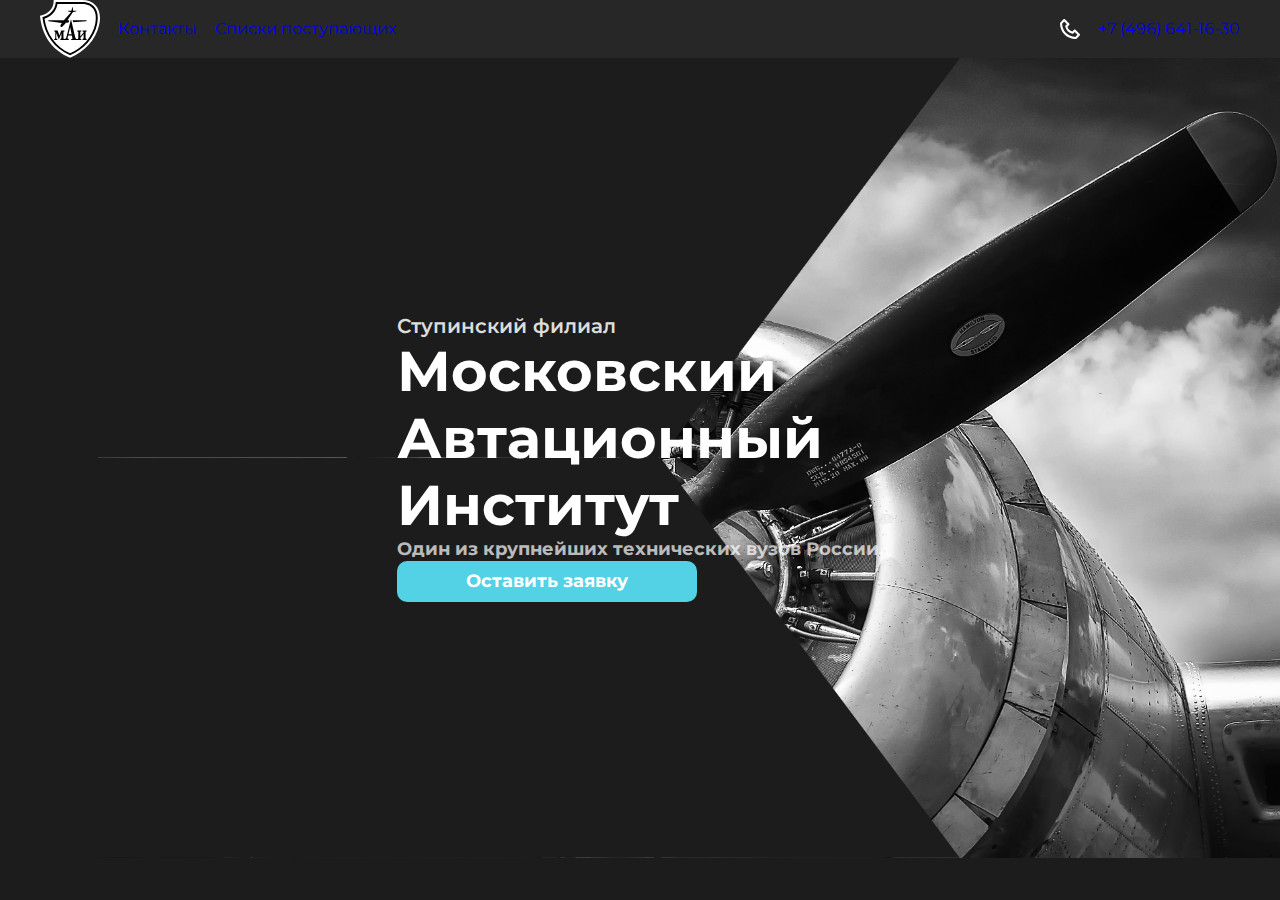
<file: ab MAI v1/abMAI.v1-main/ab MAI v1/index.html>
<!DOCTYPE html>
<html lang="ru">
<html lang="en">
<head>
    <meta charset="UTF-8">
    <meta http-equiv="X-UA-Compatible" content="IE=edge">
    <meta name="viewport" content="width=device-width, initial-scale=1.0">
    <title>СФ МАИ</title>
    <link  rel="stylesheet" href="./css/style.css">
</head>
<body>
    
    <header class="header">
        <div class="wrapper"> 
        <div class="header__wrapper">
            <div class="header__left">
                <div class="header__logo">
                    <a href="/" class="header__logo-link">
                    <img src="./img/svg/logo.svg" alt="МОСКОВСКИЙ АВИАЦИОННЫЙ ИНСТИТУТ" class="header__logo-pic">
                    </a>
                </div>
            
                <nav class="header__nav">
                    <ul class="header__list">

                        <li class="header__item">
                            <a href="#!" class="header__link">Контакты</a>
                        </li>

                        <li class="header__item">
                            <a href="#!" class="header__link">Списки поступающих</a>
                        </li>

                    </ul>
                </nav>
            </div>

            <div class="header__right">
                <div class="header__phone-link">
                    <img src="./img/svg/phone.svg" alt="" class="header__phone-pic">
                </div>
                <div class="header__right-phone">
                <a href="#!" class="header__link">+7 (496) 641-16-30</a>
                </div>
            </div>
        </div>
        </div>
    </header>

    <div class="app">
        <div class="block relative center">
            <div class="absolute" style="left: 0; width: 100%; height: 100%;">
                <div class="relative">
                    <div class="absolute" style="top: 0; left: 0; z-index: 3; display: flex; flex-direction: column; width: 100%;">
                        <img src="./img/png/Rectangle 4370.png" alt="" height="400" style="width: 75%" >
                        <img src="./img/png/Rectangle 4369.png" alt="" height="400" style="width: 75%">
                    </div>
                    <img style="top: 0; right: 0; z-index: 2;" height="800" src="./img/png/plain.jpg" alt="" class="absolute">
                </div>
            </div>

                <div class="absolute" style="z-index: 4; ">
                    <div class="contnet">
                        <div class="small">Ступинский филиал</div>
                        <div class="title">Московский<br>Автационный<br>Институт</div>
                        <div class="subtitle">Один из крупнейших технических вузов России.</div>
                        <div class="button">
                        Оставить заявку
                        </div>
                    </div>
                </div>

        </div>
    </div>


</body>
</html>
</file>
<file: ab MAI v1/abMAI.v1-main/ab MAI v1/css/style.css>
/* http://meyerweb.com/eric/tools/css/reset/
 v2.0-modified | 20110126
 License: none (public domain)
*/

html, body, div, span, applet, object, iframe,
h1, h2, h3, h4, h5, h6, p, blockquote, pre,
a, abbr, acronym, address, big, cite, code,
del, dfn, em, img, ins, kbd, q, s, samp,
small, strike, strong, sub, sup, tt, var,
b, u, i, center,
dl, dt, dd, ol, ul, li,
fieldset, form, label, legend,
table, caption, tbody, tfoot, thead, tr, th, td,
article ,aside, canvas, details, embed,
figure, figcaption, footer, header, hgroup,
menu, nav, output, ruby, section, summary,
time, mark, audio, video {
  margin: 0;
	padding: 0;
	border: 0;
	font-size: 100%;
	font: inherit;
	vertical-align: baseline;
}

/* make sure to set some focus styles for accessibility */
:focus {
    outline: 0;
}

body {
	line-height: 1;
}

ol, ul {
	list-style: none;
}

blockquote, q {
	quotes: none;
}

blockquote:before, blockquote:after,
q:before, q:after {
	content: '';
	content: none;
}

table {
	border-collapse: collapse;
	border-spacing: 0;
}

input[type=search]::-webkit-search-cancel-button,
input[type=search]::-webkit-search-decoration,
input[type=search]::-webkit-search-results-button,
input[type=search]::-webkit-search-results-decoration {
    -webkit-appearance: none;
    -moz-appearance: none;
}

input[type=search] {
    -webkit-appearance: none;
    -moz-appearance: none;
    -webkit-box-sizing: content-box;
    -moz-box-sizing: content-box;
    box-sizing: content-box;
}

textarea {
    overflow: auto;
    vertical-align: top;
    resize: vertical;
}

/**
 * Correct `inline-block` display not defined in IE 6/7/8/9 and Firefox 3.
 */

audio,
canvas,
video {
    display: inline-block;
    display: inline;
    zoom: 1;
    max-width: 100%;
}

/**
 * Prevent modern browsers from displaying `audio` without controls.
 * Remove excess height in iOS 5 devices.
 */

audio:not([controls]) {
    display: none;
    height: 0;
}

/**
 * Address styling not present in IE 7/8/9, Firefox 3, and Safari 4.
 * Known issue: no IE 6 support.
 */

[hidden] {
    display: none;
}

/**
 * 1. Correct text resizing oddly in IE 6/7 when body `font-size` is set using
 *    `em` units.
 * 2. Prevent iOS text size adjust after orientation change, without disabling
 *    user zoom.
 */

html {
    font-size: 100%; /* 1 */
    -webkit-text-size-adjust: 100%; /* 2 */
    -ms-text-size-adjust: 100%; /* 2 */
}

/**
 * Address `outline` inconsistency between Chrome and other browsers.
 */

a:focus {
    outline: thin dotted;
}

/**
 * Improve readability when focused and also mouse hovered in all browsers.
 */

a:active,
a:hover {
    outline: 0;
}

/**
 * 1. Remove border when inside `a` element in IE 6/7/8/9 and Firefox 3.
 * 2. Improve image quality when scaled in IE 7.
 */

img {
    border: 0; /* 1 */
    -ms-interpolation-mode: bicubic; /* 2 */
}

/**
 * Address margin not present in IE 6/7/8/9, Safari 5, and Opera 11.
 */

figure {
    margin: 0;
}

/**
 * Correct margin displayed oddly in IE 6/7.
 */

form {
    margin: 0;
}

/**
 * Define consistent border, margin, and padding.
 */

fieldset {
    border: 1px solid #c0c0c0;
    margin: 0 2px;
    padding: 0.35em 0.625em 0.75em;
}

/**
 * 1. Correct color not being inherited in IE 6/7/8/9.
 * 2. Correct text not wrapping in Firefox 3.
 * 3. Correct alignment displayed oddly in IE 6/7.
 */

/**
 * 1. Correct font size not being inherited in all browsers.
 * 2. Address margins set differently in IE 6/7, Firefox 3+, Safari 5,
 *    and Chrome.
 * 3. Improve appearance and consistency in all browsers.
 */

/**
 * Address Firefox 3+ setting `line-height` on `input` using `!important` in
 * the UA stylesheet.
 */

button,
input {
    line-height: normal;
}

/**
 * Address inconsistent `text-transform` inheritance for `button` and `select`.
 * All other form control elements do not inherit `text-transform` values.
 * Correct `button` style inheritance in Chrome, Safari 5+, and IE 6+.
 * Correct `select` style inheritance in Firefox 4+ and Opera.
 */

button,
select {
    text-transform: none;
}

/**
 * 1. Avoid the WebKit bug in Android 4.0.* where (2) destroys native `audio`
 *    and `video` controls.
 * 2. Correct inability to style clickable `input` types in iOS.
 * 3. Improve usability and consistency of cursor style between image-type
 *    `input` and others.
 * 4. Remove inner spacing in IE 7 without affecting normal text inputs.
 *    Known issue: inner spacing remains in IE 6.
 */

/**
 * Re-set default cursor for disabled elements.
 */

button[disabled],
html input[disabled] {
    cursor: default;
}

/**
 * 1. Address box sizing set to content-box in IE 8/9.
 * 2. Remove excess padding in IE 8/9.
 * 3. Remove excess padding in IE 7.
 *    Known issue: excess padding remains in IE 6.
 */



/**
 * 1. Address `appearance` set to `searchfield` in Safari 5 and Chrome.
 * 2. Address `box-sizing` set to `border-box` in Safari 5 and Chrome
 *    (include `-moz` to future-proof).
 */

input[type="search"] {
    -webkit-appearance: textfield; /* 1 */
    -moz-box-sizing: content-box;
    -webkit-box-sizing: content-box; /* 2 */
    box-sizing: content-box;
}

/**
 * Remove inner padding and search cancel button in Safari 5 and Chrome
 * on OS X.
 */

input[type="search"]::-webkit-search-cancel-button,
input[type="search"]::-webkit-search-decoration {
    -webkit-appearance: none;
}

/**
 * Remove inner padding and border in Firefox 3+.
 */

button::-moz-focus-inner,
input::-moz-focus-inner {
    border: 0;
    padding: 0;
}

/**
 * 1. Remove default vertical scrollbar in IE 6/7/8/9.
 * 2. Improve readability and alignment in all browsers.
 */

textarea {
    overflow: auto; /* 1 */
    vertical-align: top; /* 2 */
}

/**
 * Remove most spacing between table cells.
 */

table {
    border-collapse: collapse;
    border-spacing: 0;
}

html,
button,
input,
select,
textarea {
    color: #222;
}


::-moz-selection {
    background: #b3d4fc;
    text-shadow: none;
}

::selection {
    background: #b3d4fc;
    text-shadow: none;
}

img {
    vertical-align: middle;
}

fieldset {
    border: 0;
    margin: 0;
    padding: 0;
}

textarea {
    resize: vertical;
}

.chromeframe {
    margin: 0.2em 0;
    background: #ccc;
    color: #000;
    padding: 0.2em 0;
}

/* montserrat-100 - cyrillic_cyrillic-ext_latin_latin-ext */
@font-face {
    font-display: swap; /* Check https://developer.mozilla.org/en-US/docs/Web/CSS/@font-face/font-display for other options. */
    font-family: 'Montserrat';
    font-style: normal;
    font-weight: 100;
    src: url('../fonts/montserrat-v26-cyrillic_cyrillic-ext_latin_latin-ext-100.woff2') format('woff2'); /* Chrome 36+, Opera 23+, Firefox 39+, Safari 12+, iOS 10+ */
}
/* montserrat-200 - cyrillic_cyrillic-ext_latin_latin-ext */
@font-face {
  font-display: swap; /* Check https://developer.mozilla.org/en-US/docs/Web/CSS/@font-face/font-display for other options. */
  font-family: 'Montserrat';
  font-style: normal;
  font-weight: 200;
  src: url('../fonts/montserrat-v26-cyrillic_cyrillic-ext_latin_latin-ext-200.woff2') format('woff2'); /* Chrome 36+, Opera 23+, Firefox 39+, Safari 12+, iOS 10+ */
}
/* montserrat-300 - cyrillic_cyrillic-ext_latin_latin-ext */
@font-face {
  font-display: swap; /* Check https://developer.mozilla.org/en-US/docs/Web/CSS/@font-face/font-display for other options. */
  font-family: 'Montserrat';
  font-style: normal;
  font-weight: 300;
  src: url('../fonts/montserrat-v26-cyrillic_cyrillic-ext_latin_latin-ext-300.woff2') format('woff2'); /* Chrome 36+, Opera 23+, Firefox 39+, Safari 12+, iOS 10+ */
}
/* montserrat-regular - cyrillic_cyrillic-ext_latin_latin-ext */
@font-face {
  font-display: swap; /* Check https://developer.mozilla.org/en-US/docs/Web/CSS/@font-face/font-display for other options. */
  font-family: 'Montserrat';
  font-style: normal;
  font-weight: 400;
  src: url('../fonts/montserrat-v26-cyrillic_cyrillic-ext_latin_latin-ext-regular.woff2') format('woff2'); /* Chrome 36+, Opera 23+, Firefox 39+, Safari 12+, iOS 10+ */
}
/* montserrat-500 - cyrillic_cyrillic-ext_latin_latin-ext */
@font-face {
  font-display: swap; /* Check https://developer.mozilla.org/en-US/docs/Web/CSS/@font-face/font-display for other options. */
  font-family: 'Montserrat';
  font-style: normal;
  font-weight: 500;
  src: url('../fonts/montserrat-v26-cyrillic_cyrillic-ext_latin_latin-ext-500.woff2') format('woff2'); /* Chrome 36+, Opera 23+, Firefox 39+, Safari 12+, iOS 10+ */
}
/* montserrat-600 - cyrillic_cyrillic-ext_latin_latin-ext */
@font-face {
  font-display: swap; /* Check https://developer.mozilla.org/en-US/docs/Web/CSS/@font-face/font-display for other options. */
  font-family: 'Montserrat';
  font-style: normal;
  font-weight: 600;
  src: url('../fonts/montserrat-v26-cyrillic_cyrillic-ext_latin_latin-ext-600.woff2') format('woff2'); /* Chrome 36+, Opera 23+, Firefox 39+, Safari 12+, iOS 10+ */
}
/* montserrat-700 - cyrillic_cyrillic-ext_latin_latin-ext */
@font-face {
  font-display: swap; /* Check https://developer.mozilla.org/en-US/docs/Web/CSS/@font-face/font-display for other options. */
  font-family: 'Montserrat';
  font-style: normal;
  font-weight: 700;
  src: url('../fonts/montserrat-v26-cyrillic_cyrillic-ext_latin_latin-ext-700.woff2') format('woff2'); /* Chrome 36+, Opera 23+, Firefox 39+, Safari 12+, iOS 10+ */
}
/* montserrat-800 - cyrillic_cyrillic-ext_latin_latin-ext */
@font-face {
  font-display: swap; /* Check https://developer.mozilla.org/en-US/docs/Web/CSS/@font-face/font-display for other options. */
  font-family: 'Montserrat';
  font-style: normal;
  font-weight: 800;
  src: url('../fonts/montserrat-v26-cyrillic_cyrillic-ext_latin_latin-ext-800.woff2') format('woff2'); /* Chrome 36+, Opera 23+, Firefox 39+, Safari 12+, iOS 10+ */
}
/* montserrat-900 - cyrillic_cyrillic-ext_latin_latin-ext */
@font-face {
  font-display: swap; /* Check https://developer.mozilla.org/en-US/docs/Web/CSS/@font-face/font-display for other options. */
  font-family: 'Montserrat';
  font-style: normal;
  font-weight: 900;
  src: url('../fonts/montserrat-v26-cyrillic_cyrillic-ext_latin_latin-ext-900.woff2') format('woff2'); /* Chrome 36+, Opera 23+, Firefox 39+, Safari 12+, iOS 10+ */
}

html {
  box-sizing: border-box;
}

*, *::before, *::after {
  box-sizing: inherit;
}

body{
  font-family: Montserrat;
  font-style: normal;
  font-size: 16px;
  line-height: 1.2;
  font-weight: normal;
  color: #FFF;
  background-color: #1c1c1c;
}

.wrapper {
    max-width: 1200px;
    margin: 0 auto;
}

.header {
    position: sticky;
    background-color: #272727;
    max-height: 100px;
    top: 0;
    left: 0;
    right: 0;
}

.header a {
    text-decoration: none;
}

.header__wrapper {
    display: flex;
    flex-wrap: wrap;
    align-items: flex-end;
    justify-content: space-between;
}

.header__left {
    max-width: 356px;
    display: flex;
    justify-content: space-around;
    align-items: center;
}


.header__list {
    max-width: 300px;
    display: flex;
    justify-content: space-around;
    align-items: center;
}

.header__item {
    text-decoration: none;
    margin-left: 18px ;
}

header a {
    text-decoration: none;
    cursor: pointer;
}

.header__right {
    display: flex;
    justify-content: space-around;
    align-self: center;
}

.header__phone-link {
    margin-right: 18px;
}

.header__logo-link {
    max-height: 58px;
    max-width: 60px;
}

body{
    font-family: 'Montserrat', sans-serif;
    color: white;
    margin: 0;
    padding: 0;
}

.relative{
    position: relative;
}

.absolute{
    position: absolute;
}

.title{
    font-size: 56px;
    font-weight: 700;
}

.small{
    font-size: 20px;
    font-weight: 600;
    opacity: 0.85;
}

.subtitle{
    font-size: 18px;
    font-weight: 700;
    opacity: 0.7;
}

.button{
    cursor: pointer;
    border-radius: 10px;
    font-size: 18px;
    font-weight: 700;
    padding: 10px 20px;
    background: #52D2E4;
    display: flex;
    justify-content: center;
    align-content: center;
    max-width: 300px;
}

.block{
    height: 800px;
}

.center{
    display: flex;
    justify-content: center;
    align-items: center;
}

.content{
    width: 90%;
    max-width: 1200px;
}
</file>
